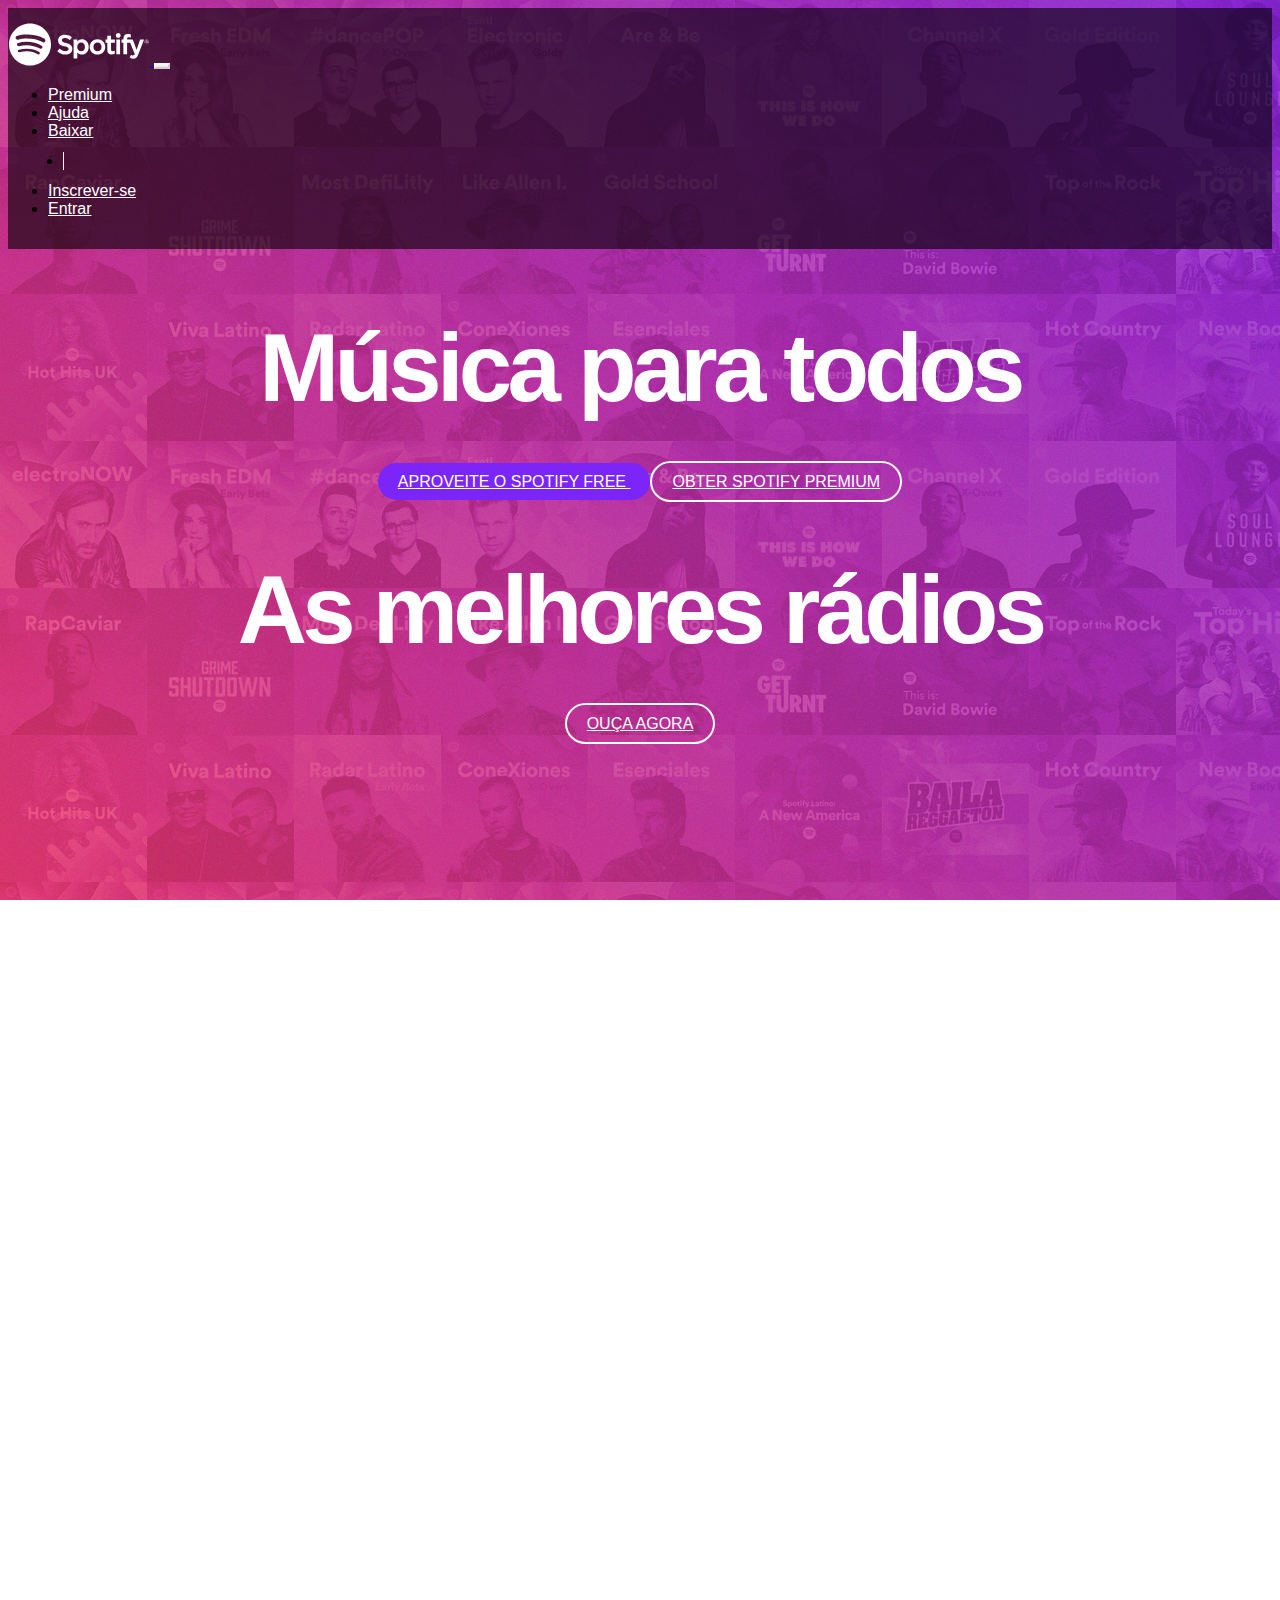
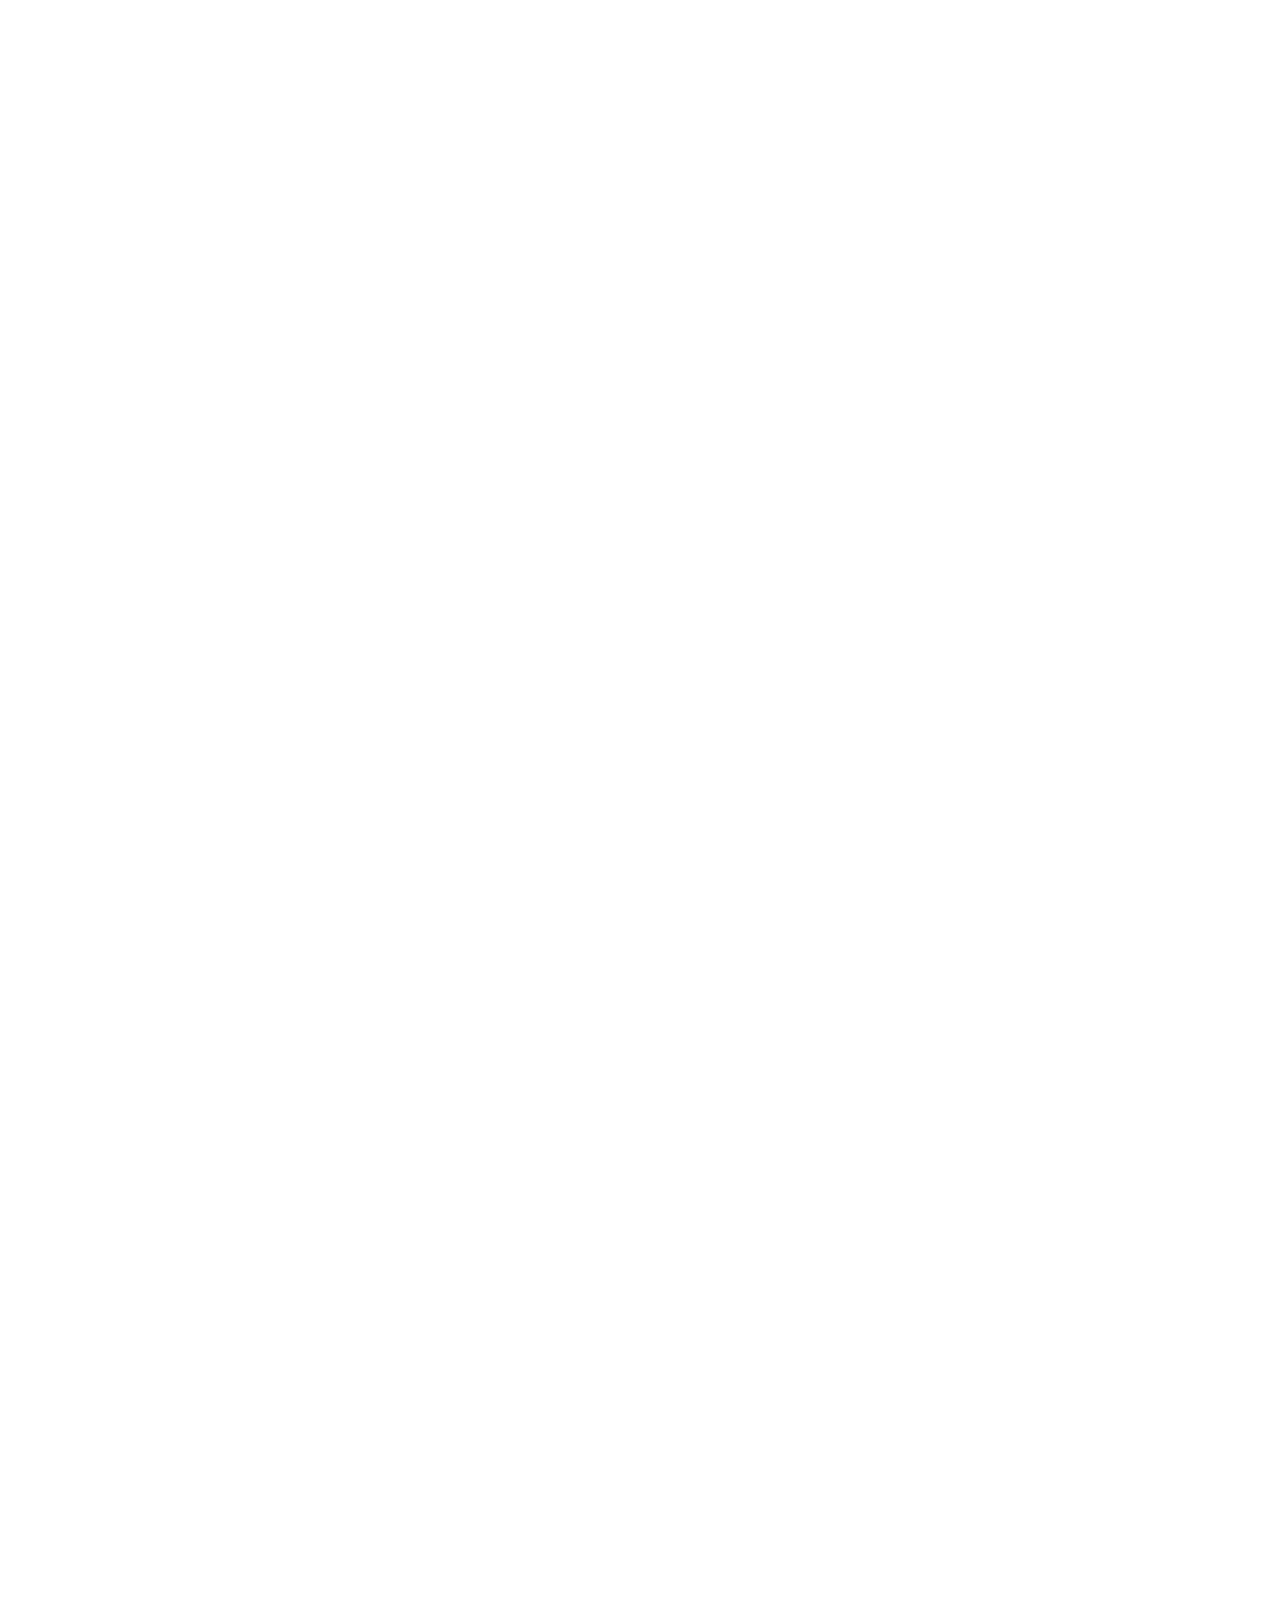
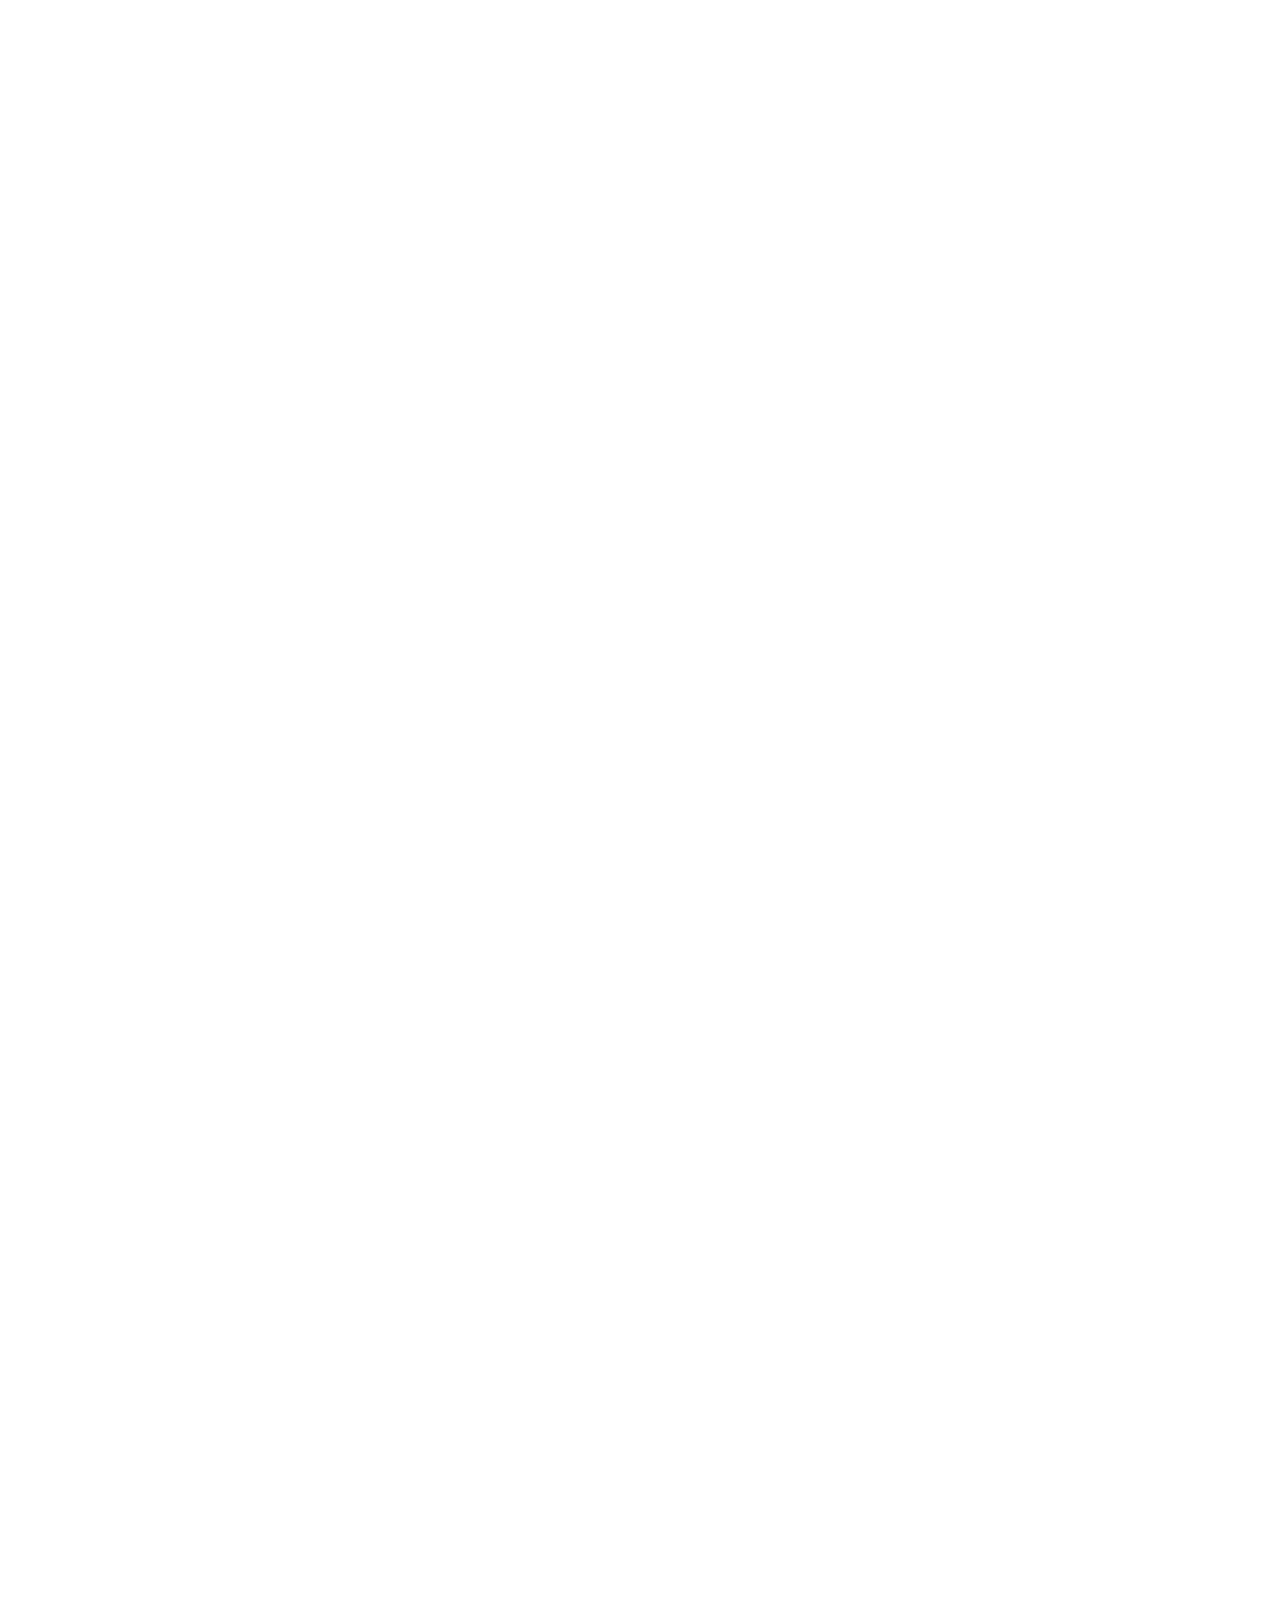
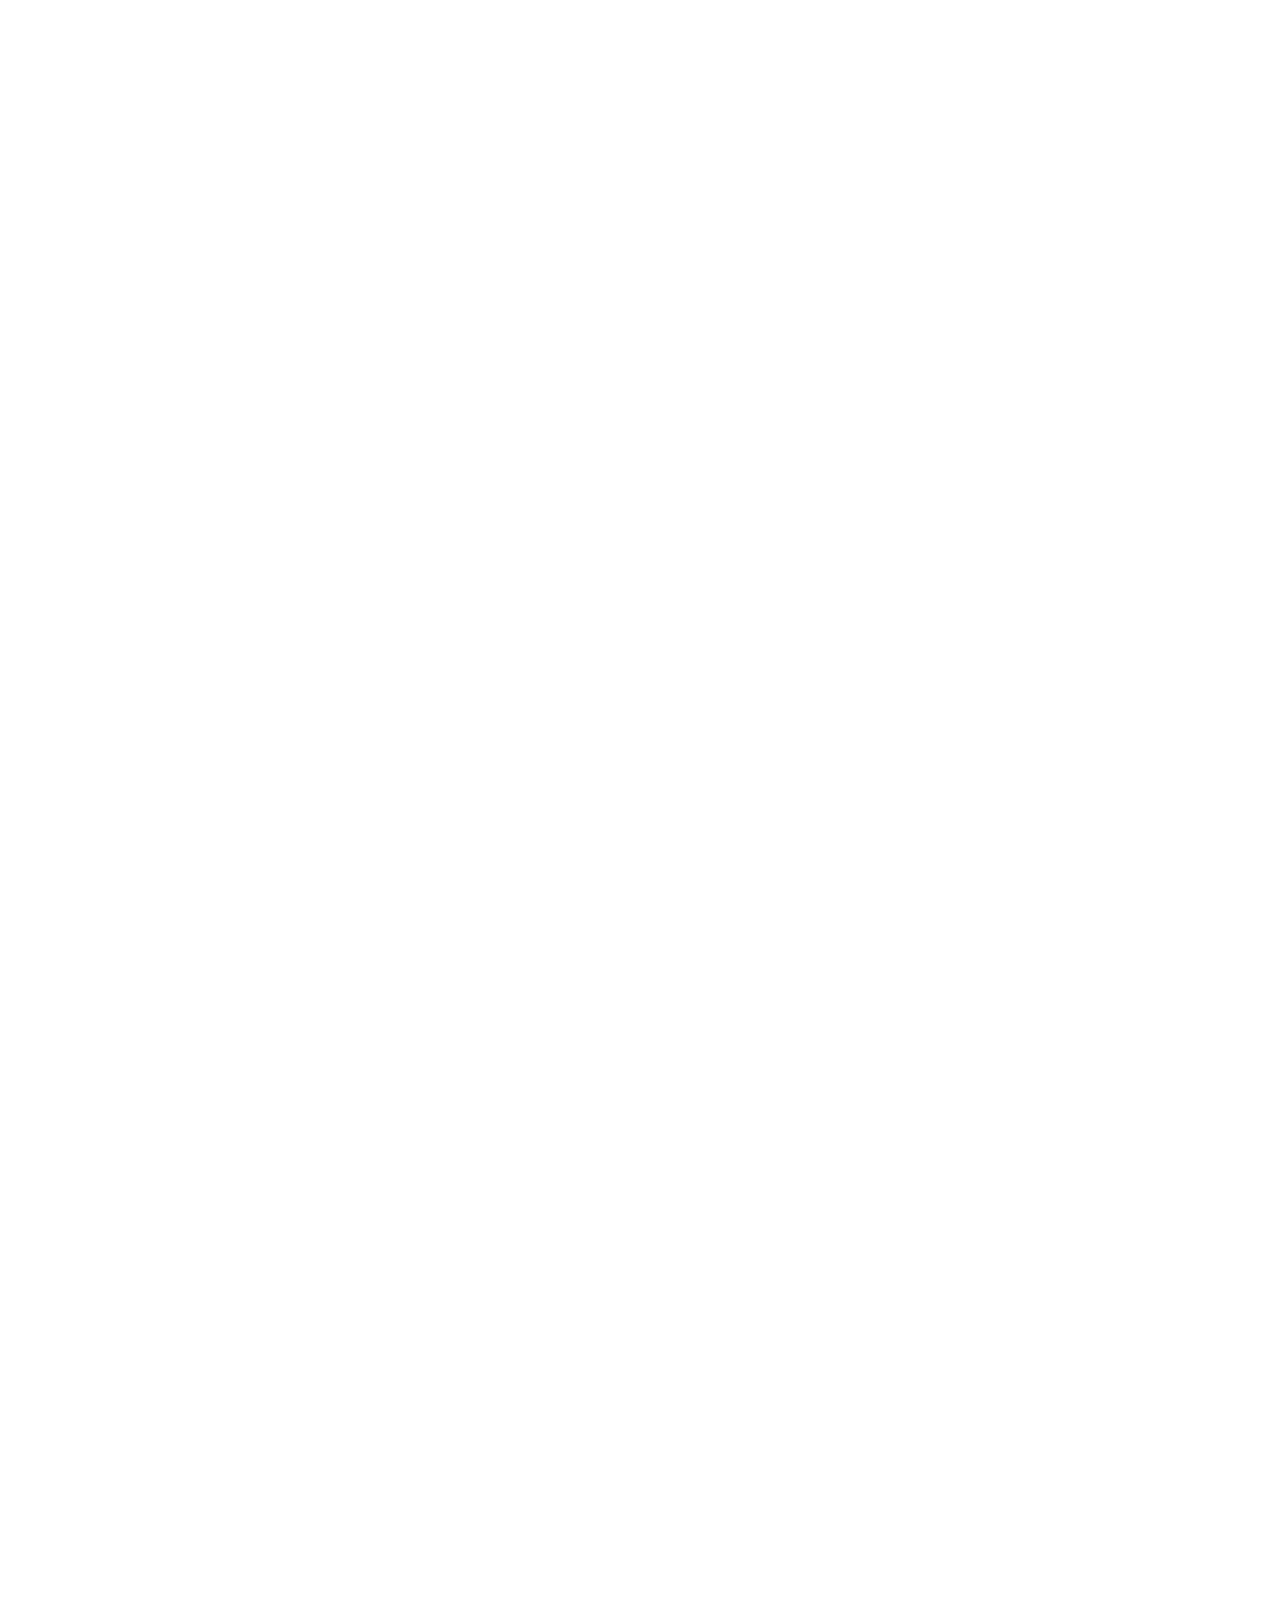
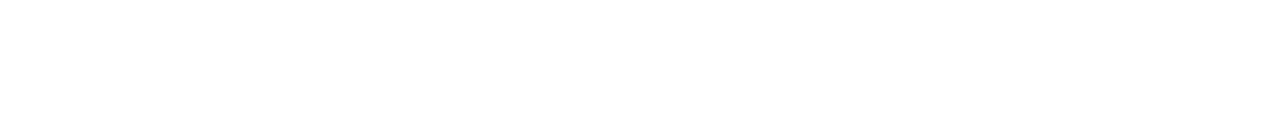
<file: spotify/index.html>
<!DOCTYPE html>
<html lang="pt-br">
  <head>
    <!-- Meta tags Obrigatórias -->
    <meta charset="utf-8">
    <meta name="viewport" content="width=device-width, initial-scale=1, shrink-to-fit=no">

    <!-- Bootstrap CSS -->
    <link rel="stylesheet" href="https://stackpath.bootstrapcdn.com/bootstrap/4.1.3/css/bootstrap.min.css" integrity="sha384-MCw98/SFnGE8fJT3GXwEOngsV7Zt27NXFoaoApmYm81iuXoPkFOJwJ8ERdknLPMO" crossorigin="anonymous">

    <!-- Font Awesome -->
    <link rel="stylesheet" href="https://use.fontawesome.com/releases/v5.3.1/css/all.css" integrity="sha384-mzrmE5qonljUremFsqc01SB46JvROS7bZs3IO2EmfFsd15uHvIt+Y8vEf7N7fWAU" crossorigin="anonymous">

    <!-- HTML5Shiv -->
    <!--[if lt IE 9]>
      <script src="https://oss.maxcdn.com/html5shiv/3.7.2/html5shiv.min.js"></script>
    <![endif]-->

    <!-- Estilo customizado -->
    <link rel="stylesheet" type="text/css" href="css/estilo.css">

    <title>Música para todos - Spotify</title>
    <link rel="icon" href="imagens/favicon.png">
  </head>
  <body>
    
    <header><!-- inicio Cabecalho -->
      <nav class="navbar navbar-expand-md navbar-light fixed-top navbar-transparente">
        <div class="container">
          
          <a href="index.html" class="navbar-brand">
            <img src="imagens/spotify.svg" width="142">
          </a>

          <button class="navbar-toggler" data-toggle="collapse" data-target="#nav-principal">
            <i class="fas fa-bars text-white"></i>
          </button>

          <div class="collapse navbar-collapse" id="nav-principal">
            <ul class="navbar-nav ml-auto">
              <li class="nav-item">
                <a href="" class="nav-link">Premium</a>
              </li>
              <li class="nav-item">
                <a href="ajuda.html" class="nav-link">Ajuda</a>
              </li>
              <li class="nav-item">
                <a href="" class="nav-link">Baixar</a>
              </li>

              <li class="nav-item divisor"></li>

              <li class="nav-item">
                <a href="registro.html" class="nav-link">Inscrever-se</a>
              </li>
              <li class="nav-item">
                <a href="login.html" class="nav-link">Entrar</a>
              </li>
            </ul>
          </div>

        </div>
      </nav>
    </header><!--/fim Cabecalho -->

    <section id="home" class="d-flex"><!--home -->
      <div class="container align-self-center"><!--container -->
        <div class="row"><!--row -->
          <div class="col-md-12 capa">
            
            <div id="carousel-spotify" class="carousel slide" data-ride="carousel">
              <div class="carousel-inner"><!--Inner -->
                
                <div class="carousel-item active">
                  <h1>Música para todos</h1>
                  <a href="" class="btn btn-lg btn-custom btn-roxo">
                    Aproveite o Spotify Free
                  </a>

                  <a href="" class="btn btn-lg btn-custom btn-branco">
                    Obter Spotify Premium
                  </a>
                </div>

                <div class="carousel-item">
                  <h1>As melhores rádios</h1>
                  <a href="" class="btn btn-lg btn-custom btn-branco">
                    <i class="fas fa-music"></i> Ouça agora
                  </a>
                </div>

              </div><!--/Inner -->

              <!-- Controles -->
              <a href="#carousel-spotify" class="carousel-control-prev" data-slide="prev">
                <i class="fas fa-angle-left fa-3x"></i>
              </a>

              <a href="#carousel-spotify" class="carousel-control-next" data-slide="next">
                <i class="fas fa-angle-right fa-3x"></i>
              </a>

            </div>

          </div>
        </div><!--/row -->
      </div><!--/container -->
    </section><!--/home -->

    <section id="servicos" class="caixa">
      <div class="container">
        <div class="row">
          <div class="col-md-6">
            <div class="row albuns">
              <div class="col-md-6">
                <img src="imagens/img1.jpg" class="img-fluid">
              </div>
              <div class="col-md-6">
                <img src="imagens/img2.jpg" class="img-fluid">
              </div>
            </div>
            <div class="row albuns">
              <div class="col-md-6">
                <img src="imagens/img3.jpg" class="img-fluid">
              </div>
              <div class="col-md-6">
                <img src="imagens/img4.jpg" class="img-fluid">
              </div>
            </div>
          </div>
          <div class="col-md-6">
            
            <h2>O que o Spotify tem?</h2>

            <h3>Músicas</h3>
            <p>O Spotify tem milhões de músicas. Escute seus sons favoritos, descubra novas músicas e reúna seus favoritos em um só lugar.</p>

            <h3>Playlists</h3>
            <p>No Spotify você encontra uma playlist para cada momento. Todas feitas por fanáticos e especialistas da música.</p>

            <h3>Novos lançamentos</h3>
            <p>Escute os novos lançamentos de singles e álbuns da semana e veja o que está bombando no Top 50.</p>

          </div>
        </div>
      </div>
    </section>


    <section id="recursos" class="caixa">
      <div class="container">
        <div class="row">
          <div class="col-md-4">

            <h2>Fácil</h2>
            <h3>Buscar</h3>
            <p>Já sabe o que quer escutar? É só procurar e apertar o play.
            </p>

            <h3>Navegar</h3>
            <p>Veja os novos lançamentos, o que está bombando nas paradas e as melhores playlists para o seu momento.
            </p>

            <h3>Descobrir</h3>
            <p>Curta músicas novas toda segunda-feira com uma playlist personalizada pra você. Ou relaxe e curta uma das rádios.
            </p>

          </div>
          <div class="col-md-8">
            <div class="row rotacionar">
              <div class="col-md-6">
                <img src="imagens/iphone1.png" class="img-fluid">
              </div>
              <div class="col-md-6">
                <img src="imagens/iphone2.png" class="img-fluid">
              </div>
            </div>
          </div>
        </div>
      </div>
    </section>

    <footer>
      <div class="container">
        <div class="row">
          <div class="col-md-2">
            <img src="imagens/spotify.svg" width="142">
          </div>
          <div class="col-md-2">
            <h4>company</h4>
            <ul class="navbar-nav">
              <li><a href="">Sobre</a></li>
              <li><a href="">Empregos</a></li>
              <li><a href="">Imprensa</a></li>
              <li><a href="">Novidades</a></li>
            </ul>
          </div>
          <div class="col-md-2">
            <h4>comunidades</h4>
            <ul class="navbar-nav">
              <li><a href="">Artistas</a></li>
              <li><a href="">Desenvolvedores</a></li>
              <li><a href="">Marcas</a></li>
            </ul>
          </div>
          <div class="col-md-2">
            <h4>links uteis</h4>
            <ul class="navbar-nav">
              <li><a href="">Ajuda</a></li>
              <li><a href="">Presentes</a></li>
              <li><a href="">Player da web</a></li>
            </ul>
          </div>
          <div class="col-md-4">
            <ul>
              <li>
                <a href=""><img src="imagens/facebook.png"></a>
              </li>
              <li>
                <a href=""><img src="imagens/twitter.png"></a>
              </li>
              <li>
                <a href=""><img src="imagens/instagram.png"></a>
              </li>
            </ul>
          </div>
        </div>
      </div>
    </footer>

    <!-- JavaScript (Opcional) -->
    <!-- jQuery primeiro, depois Popper.js, depois Bootstrap JS -->
    <script src="https://code.jquery.com/jquery-3.3.1.slim.min.js" integrity="sha384-q8i/X+965DzO0rT7abK41JStQIAqVgRVzpbzo5smXKp4YfRvH+8abtTE1Pi6jizo" crossorigin="anonymous"></script>
    <script src="https://cdnjs.cloudflare.com/ajax/libs/popper.js/1.14.3/umd/popper.min.js" integrity="sha384-ZMP7rVo3mIykV+2+9J3UJ46jBk0WLaUAdn689aCwoqbBJiSnjAK/l8WvCWPIPm49" crossorigin="anonymous"></script>
    <script src="https://stackpath.bootstrapcdn.com/bootstrap/4.1.3/js/bootstrap.min.js" integrity="sha384-ChfqqxuZUCnJSK3+MXmPNIyE6ZbWh2IMqE241rYiqJxyMiZ6OW/JmZQ5stwEULTy" crossorigin="anonymous"></script>
  </body>
</html>
</file>
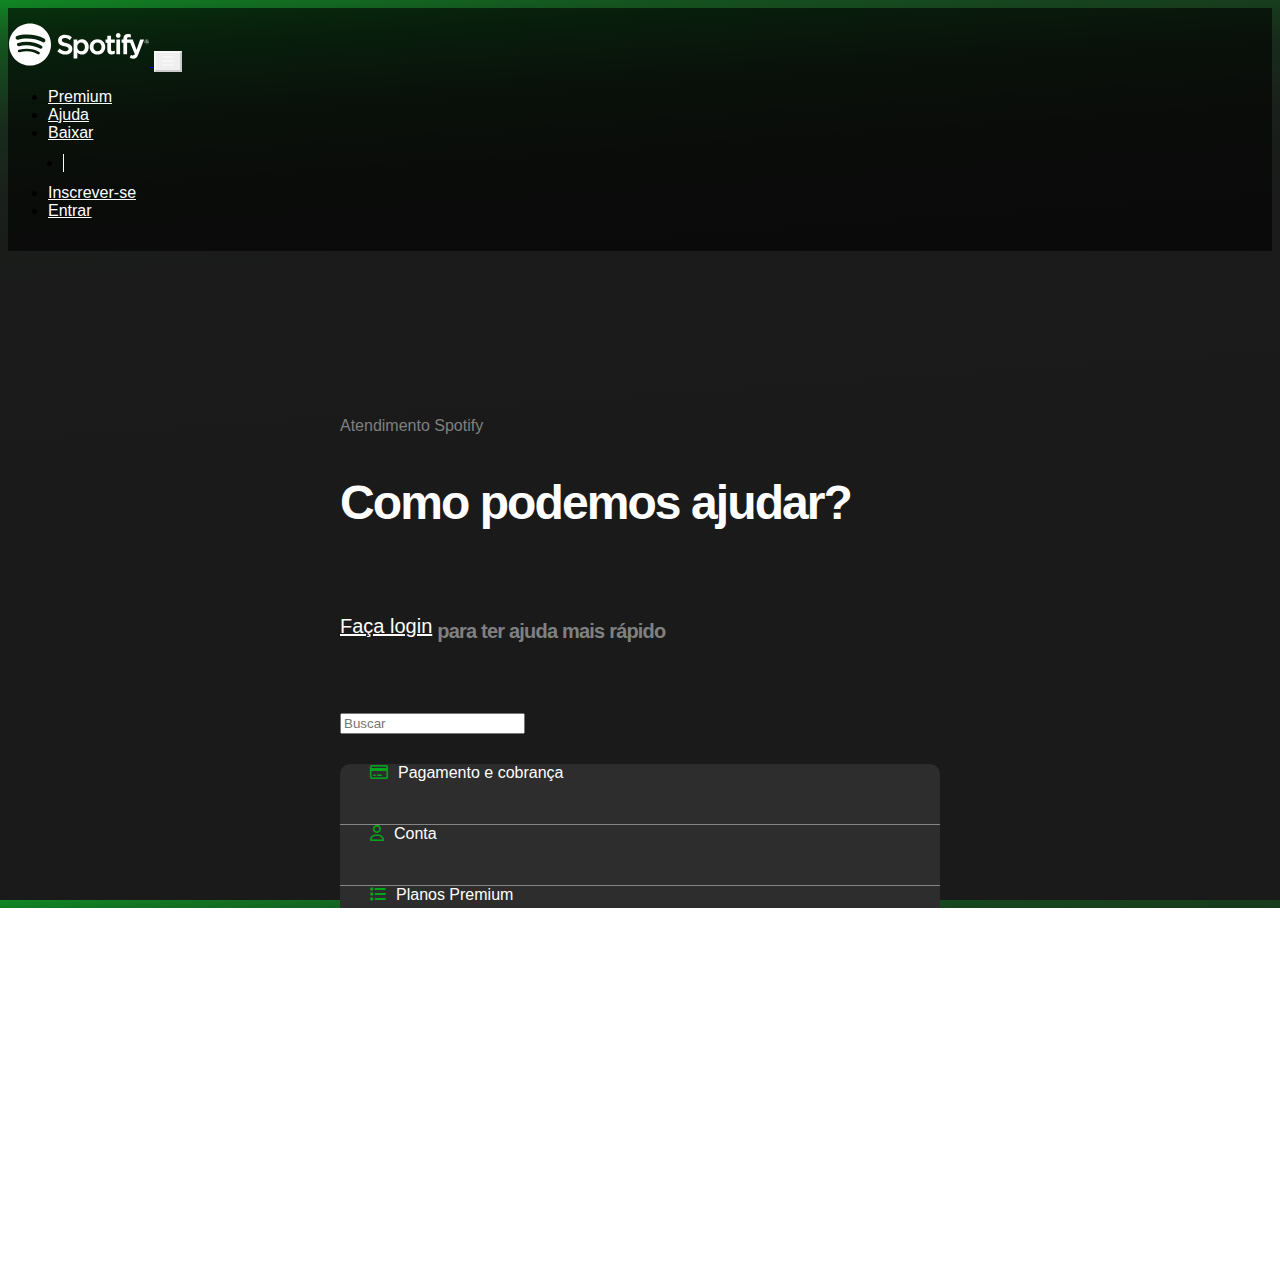
<file: spotify/ajuda.html>
<!DOCTYPE html>
<html lang="pt-br">
  <head>
    <!-- Meta tags Obrigatórias -->
    <meta charset="utf-8">
    <meta name="viewport" content="width=device-width, initial-scale=1, shrink-to-fit=no">

    <!-- Bootstrap CSS -->
    <link rel="stylesheet" href="https://stackpath.bootstrapcdn.com/bootstrap/4.1.3/css/bootstrap.min.css" integrity="sha384-MCw98/SFnGE8fJT3GXwEOngsV7Zt27NXFoaoApmYm81iuXoPkFOJwJ8ERdknLPMO" crossorigin="anonymous">

    <!-- Font Awesome -->

    <link rel="stylesheet" href="https://cdnjs.cloudflare.com/ajax/libs/font-awesome/6.0.0-beta3/css/all.min.css">
    <!-- HTML5Shiv -->
    <!--[if lt IE 9]>
      <script src="https://oss.maxcdn.com/html5shiv/3.7.2/html5shiv.min.js"></script>
    <![endif]-->

    <!-- Estilo customizado -->
    <link rel="stylesheet" type="text/css" href="css/estilo.css">

    <title>Música para todos - Spotify</title>
    <link rel="icon" href="imagens/favicon.png">
  </head>
  <body id="bodyajuda">
    
    <header><!-- inicio Cabecalho -->
      <nav class="navbar navbar-expand-md navbar-light fixed-top navbar-transparente">
        <div class="container">
          
          <a href="index.html" class="navbar-brand">
            <img src="imagens/spotify.svg" width="142">
          </a>

          <button class="navbar-toggler" data-toggle="collapse" data-target="#nav-principal">
            <i class="fas fa-bars text-white"></i>
          </button>

          <div class="collapse navbar-collapse" id="nav-principal">
            <ul class="navbar-nav ml-auto">
              <li class="nav-item">
                <a href="" class="nav-link">Premium</a>
              </li>
              <li class="nav-item">
                <a href="ajuda.html" class="nav-link">Ajuda</a>
              </li>
              <li class="nav-item">
                <a href="" class="nav-link">Baixar</a>
              </li>

              <li class="nav-item divisor"></li>

              <li class="nav-item">
                <a href="registro.html" class="nav-link">Inscrever-se</a>
              </li>
              <li class="nav-item">
                <a href="login.html" class="nav-link">Entrar</a>
              </li>
            </ul>
          </div>

        </div>
      </nav>
    </header><!--/fim Cabecalho -->

    <section class="centro">
        <p style="color: gray;">Atendimento Spotify</p>
        <h2>Como podemos ajudar?</h1>
          <section class="" style="display: flex; align-items: center;gap:5px;margin-top:60px;">
            <a href="" style="text-decoration:underline; color:white; font-size:20px">Faça login</a>
            <h3 style="color: gray; font-size:20px;padding-top:10px;">para ter ajuda mais rápido</h3>
        </section>
        <input class="form-control form-control-lg" type="text" placeholder="Buscar" style="margin-top: 50px;">
        <ul class="perguntas">
          <li><a href="" class="navbar-brand"><i class="fa-regular fa-credit-card"></i>Pagamento e cobrança</a></li>
          <li><a href="" class="navbar-brand"><i class="fa-regular fa-user"></i>Conta</a></li>
          <li><a href="" class="navbar-brand"><i class="fa-solid fa-list"></i>Planos Premium</a></li>
          <li style="border:none"><a href="" class="navbar-brand"><i class="fa-regular fa-square"></i>Recursos no app</a></li>
        </ul>
    </section>

    <footer>
      <div class="container">
        <div class="row">
          <div class="col-md-2">
            <img src="imagens/spotify.svg" width="142">
          </div>
          <div class="col-md-2">
            <h4>company</h4>
            <ul class="navbar-nav">
              <li><a href="">Sobre</a></li>
              <li><a href="">Empregos</a></li>
              <li><a href="">Imprensa</a></li>
              <li><a href="">Novidades</a></li>
            </ul>
          </div>
          <div class="col-md-2">
            <h4>comunidades</h4>
            <ul class="navbar-nav">
              <li><a href="">Artistas</a></li>
              <li><a href="">Desenvolvedores</a></li>
              <li><a href="">Marcas</a></li>
            </ul>
          </div>
          <div class="col-md-2">
            <h4>links uteis</h4>
            <ul class="navbar-nav">
              <li><a href="">Ajuda</a></li>
              <li><a href="">Presentes</a></li>
              <li><a href="">Player da web</a></li>
            </ul>
          </div>
          <div class="col-md-4">
            <ul>
              <li>
                <a href=""><img src="imagens/facebook.png"></a>
              </li>
              <li>
                <a href=""><img src="imagens/twitter.png"></a>
              </li>
              <li>
                <a href=""><img src="imagens/instagram.png"></a>
              </li>
            </ul>
          </div>
        </div>
      </div>
    </footer>

    <!-- JavaScript (Opcional) -->
    <!-- jQuery primeiro, depois Popper.js, depois Bootstrap JS -->
    <script src="https://code.jquery.com/jquery-3.3.1.slim.min.js" integrity="sha384-q8i/X+965DzO0rT7abK41JStQIAqVgRVzpbzo5smXKp4YfRvH+8abtTE1Pi6jizo" crossorigin="anonymous"></script>
    <script src="https://cdnjs.cloudflare.com/ajax/libs/popper.js/1.14.3/umd/popper.min.js" integrity="sha384-ZMP7rVo3mIykV+2+9J3UJ46jBk0WLaUAdn689aCwoqbBJiSnjAK/l8WvCWPIPm49" crossorigin="anonymous"></script>
    <script src="https://stackpath.bootstrapcdn.com/bootstrap/4.1.3/js/bootstrap.min.js" integrity="sha384-ChfqqxuZUCnJSK3+MXmPNIyE6ZbWh2IMqE241rYiqJxyMiZ6OW/JmZQ5stwEULTy" crossorigin="anonymous"></script>
  </body>
</html>
</file>
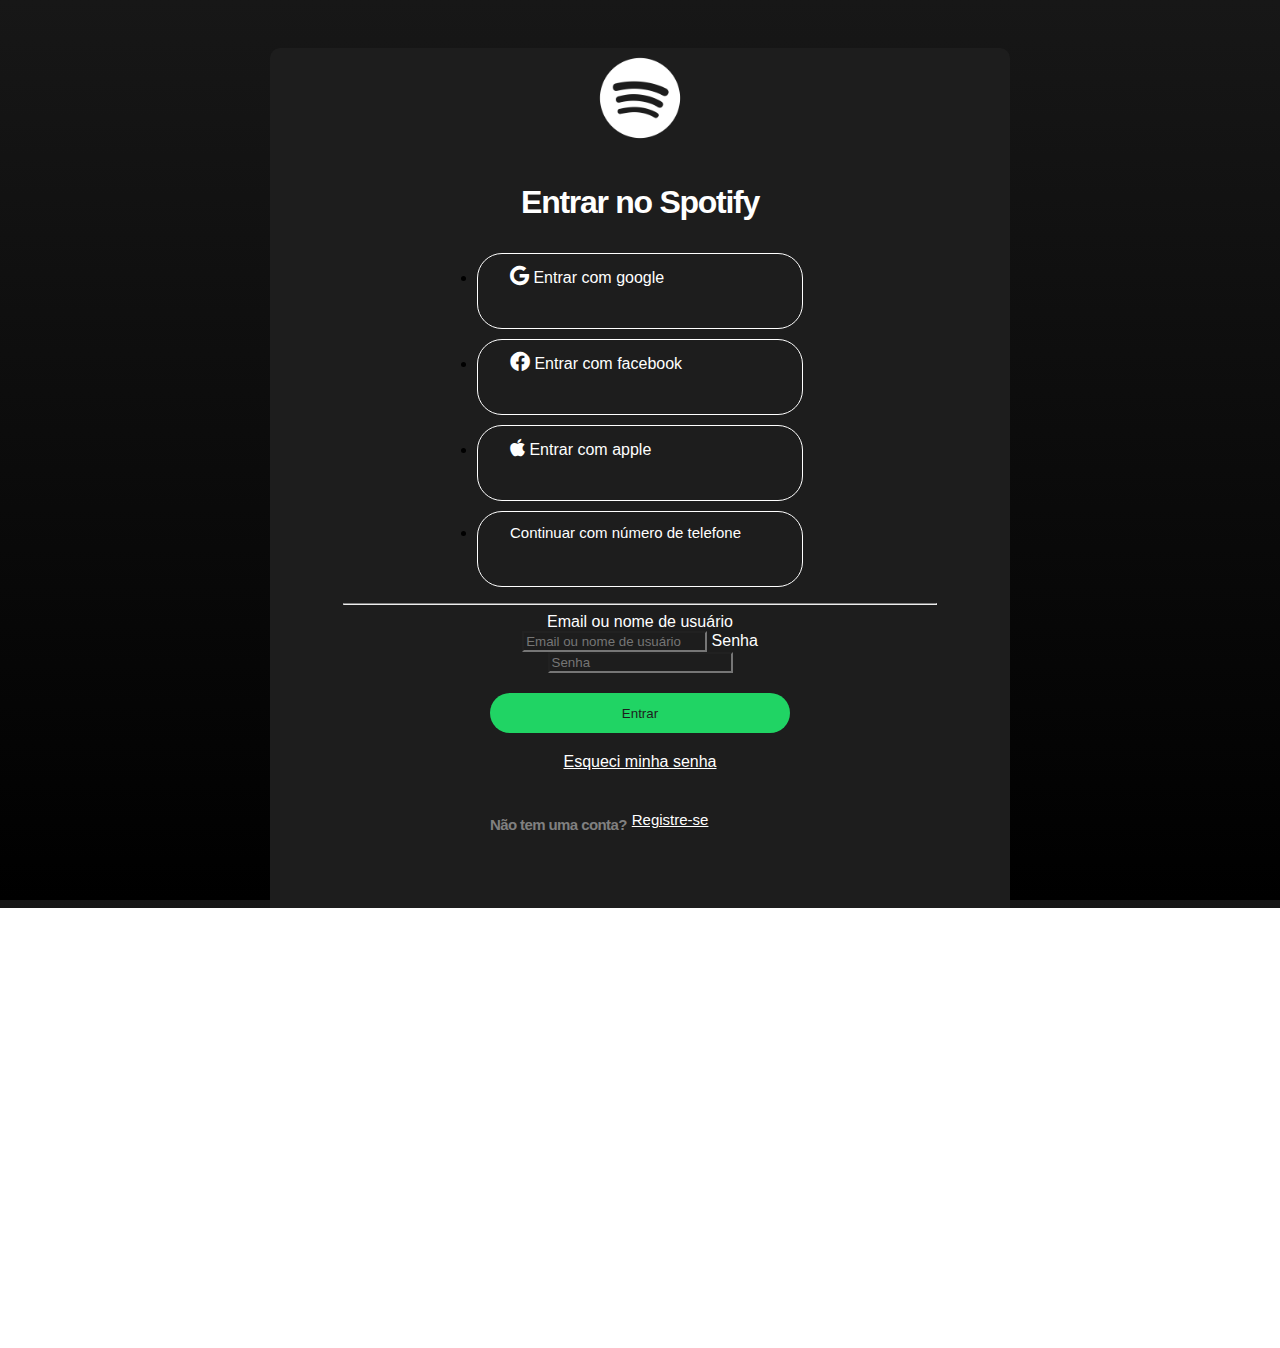
<file: spotify/login.html>
<!DOCTYPE html>
<html lang="pt-br">
  <head>
    <!-- Meta tags Obrigatórias -->
    <meta charset="utf-8">
    <meta name="viewport" content="width=device-width, initial-scale=1, shrink-to-fit=no">

    <!-- Bootstrap CSS -->
    <link rel="stylesheet" href="https://stackpath.bootstrapcdn.com/bootstrap/4.1.3/css/bootstrap.min.css" integrity="sha384-MCw98/SFnGE8fJT3GXwEOngsV7Zt27NXFoaoApmYm81iuXoPkFOJwJ8ERdknLPMO" crossorigin="anonymous">

    <!-- Font Awesome -->

    <link rel="stylesheet" href="https://cdnjs.cloudflare.com/ajax/libs/font-awesome/6.0.0-beta3/css/all.min.css">
    <!-- HTML5Shiv -->
    <!--[if lt IE 9]>
      <script src="https://oss.maxcdn.com/html5shiv/3.7.2/html5shiv.min.js"></script>
    <![endif]-->

    <!-- Estilo customizado -->
    <link rel="stylesheet" type="text/css" href="css/estilo.css">

    <title>Música para todos - Spotify</title>
    <link rel="icon" href="imagens/favicon.png">
  </head>
  <body id="bodylogin">
    
    <section class="centrologin">
      <div style="width: 100%;">
      <a href="index.html" class="navbar-brand">
        <img src="imagens/icon.png" width="100">
      </a>
    </div>
      <h3 style="color:white;">Entrar no Spotify</h3>
      <ul>
        <li><a href=""><i class="fa-brands fa-google"></i>            Entrar com google</a></li>
        <li><a href=""><i class="fa-brands fa-facebook"></i>            Entrar com facebook</a></li>
        <li><a href=""><i class="fa-brands fa-apple"></i>            Entrar com apple</a></li>
        <li id="poi"><a href="" style="font-size: 15px;"></i>Continuar com número de telefone</a></li>
      </ul>
      <hr style="border-top: 1px solid gray; width:80%;">
      <section class="login">
        <label for="username" class="" style="color: white; width:100%;text-align:start">Email ou nome de usuário</label>
        <input type="text" class="form-control" id="username" name="username" required style="background-color: rgb(29, 29, 29);"placeholder="Email ou nome de usuário">
        <label for="username" class="form-label" style="color: white; width:100%;text-align:start; margin-top:20px;">Senha</label>
        <input type="text" class="form-control" id="username" name="username" required style="background-color: rgb(29, 29, 29);"placeholder="Senha">
        <button>Entrar</button>
        <a href="" style="color: white; text-decoration:underline;">Esqueci minha senha</a>
        <section class="" style="display: flex; align-items: center;gap:5px;margin-top:20px;">
          <h3 style="color: gray; font-size:15px;padding-top:10px;">Não tem uma conta?</h3>
          <a href="registro.html" style="text-decoration:underline; color:white; font-size:15px">Registre-se</a>
      </section>
      </section>
    </section>

    <footer>
      <div class="container">
        <div class="row">
          <div class="col-md-2">
            <img src="imagens/spotify.svg" width="142">
          </div>
          <div class="col-md-2">
            <h4>company</h4>
            <ul class="navbar-nav">
              <li><a href="">Sobre</a></li>
              <li><a href="">Empregos</a></li>
              <li><a href="">Imprensa</a></li>
              <li><a href="">Novidades</a></li>
            </ul>
          </div>
          <div class="col-md-2">
            <h4>comunidades</h4>
            <ul class="navbar-nav">
              <li><a href="">Artistas</a></li>
              <li><a href="">Desenvolvedores</a></li>
              <li><a href="">Marcas</a></li>
            </ul>
          </div>
          <div class="col-md-2">
            <h4>links uteis</h4>
            <ul class="navbar-nav">
              <li><a href="">Ajuda</a></li>
              <li><a href="">Presentes</a></li>
              <li><a href="">Player da web</a></li>
            </ul>
          </div>
          <div class="col-md-4">
            <ul>
              <li>
                <a href=""><img src="imagens/facebook.png"></a>
              </li>
              <li>
                <a href=""><img src="imagens/twitter.png"></a>
              </li>
              <li>
                <a href=""><img src="imagens/instagram.png"></a>
              </li>
            </ul>
          </div>
        </div>
      </div>
    </footer>

    <!-- JavaScript (Opcional) -->
    <!-- jQuery primeiro, depois Popper.js, depois Bootstrap JS -->
    <script src="https://code.jquery.com/jquery-3.3.1.slim.min.js" integrity="sha384-q8i/X+965DzO0rT7abK41JStQIAqVgRVzpbzo5smXKp4YfRvH+8abtTE1Pi6jizo" crossorigin="anonymous"></script>
    <script src="https://cdnjs.cloudflare.com/ajax/libs/popper.js/1.14.3/umd/popper.min.js" integrity="sha384-ZMP7rVo3mIykV+2+9J3UJ46jBk0WLaUAdn689aCwoqbBJiSnjAK/l8WvCWPIPm49" crossorigin="anonymous"></script>
    <script src="https://stackpath.bootstrapcdn.com/bootstrap/4.1.3/js/bootstrap.min.js" integrity="sha384-ChfqqxuZUCnJSK3+MXmPNIyE6ZbWh2IMqE241rYiqJxyMiZ6OW/JmZQ5stwEULTy" crossorigin="anonymous"></script>
  </body>
</html>
</file>
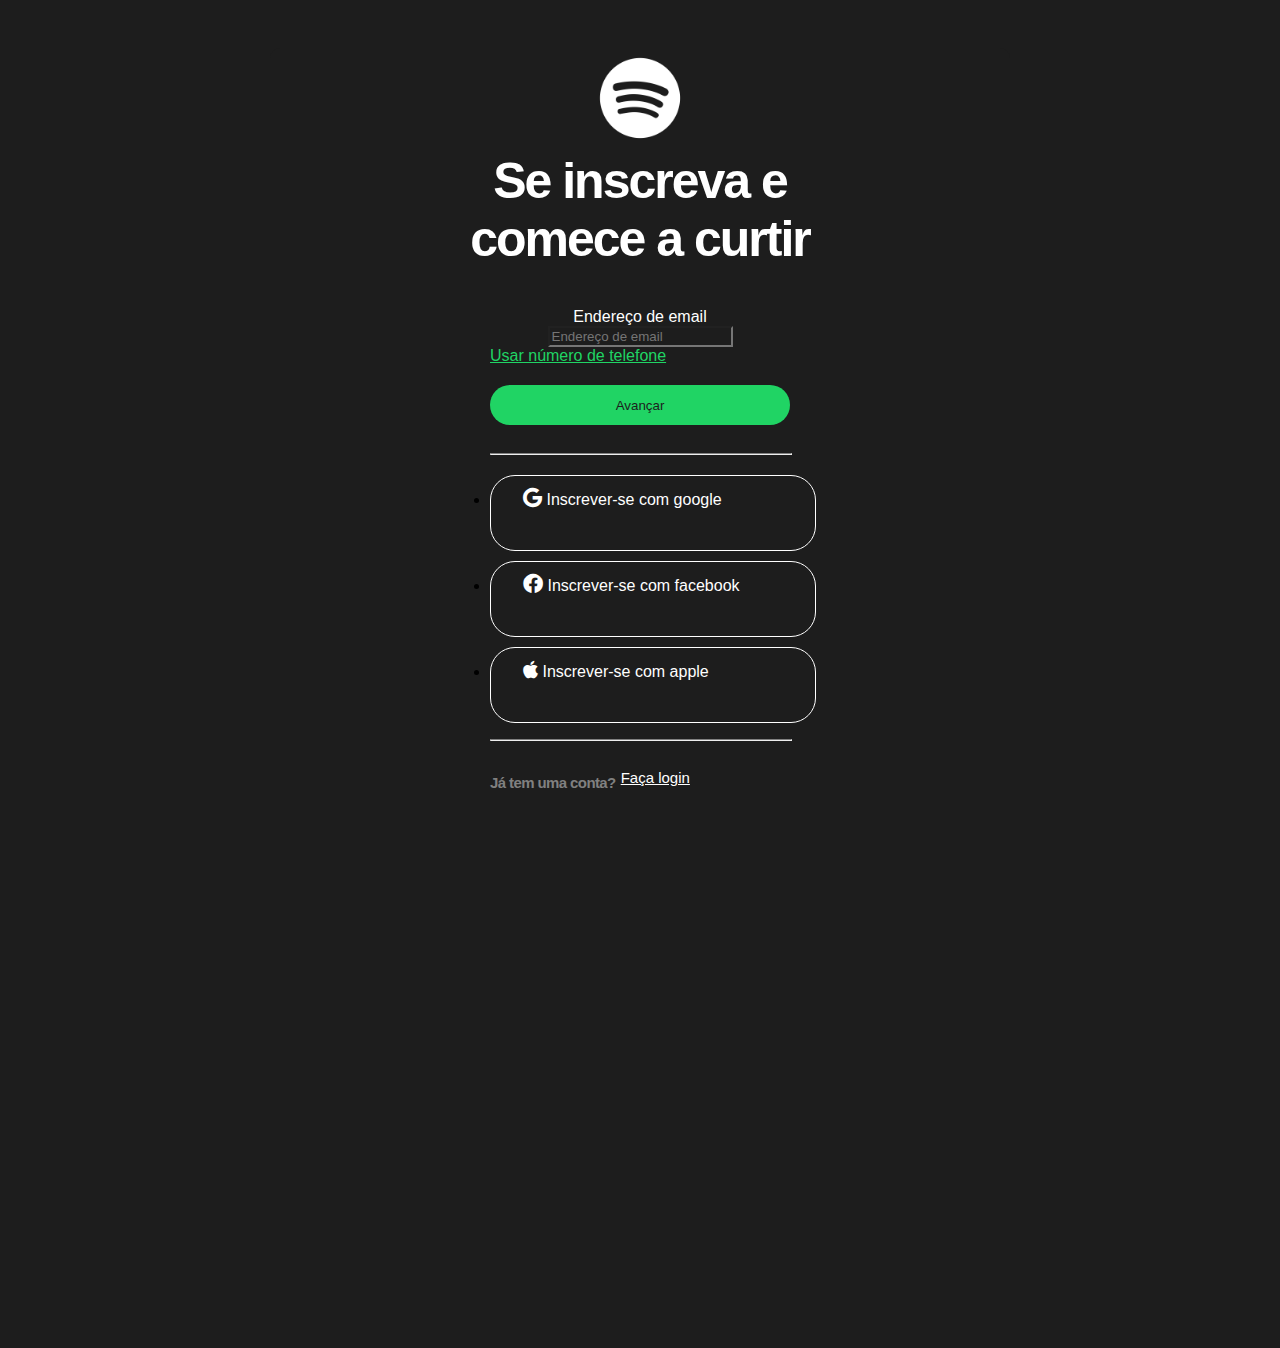
<file: spotify/registro.html>
<!DOCTYPE html>
<html lang="pt-br">
  <head>
    <!-- Meta tags Obrigatórias -->
    <meta charset="utf-8">
    <meta name="viewport" content="width=device-width, initial-scale=1, shrink-to-fit=no">

    <!-- Bootstrap CSS -->
    <link rel="stylesheet" href="https://stackpath.bootstrapcdn.com/bootstrap/4.1.3/css/bootstrap.min.css" integrity="sha384-MCw98/SFnGE8fJT3GXwEOngsV7Zt27NXFoaoApmYm81iuXoPkFOJwJ8ERdknLPMO" crossorigin="anonymous">

    <!-- Font Awesome -->

    <link rel="stylesheet" href="https://cdnjs.cloudflare.com/ajax/libs/font-awesome/6.0.0-beta3/css/all.min.css">
    <!-- HTML5Shiv -->
    <!--[if lt IE 9]>
      <script src="https://oss.maxcdn.com/html5shiv/3.7.2/html5shiv.min.js"></script>
    <![endif]-->

    <!-- Estilo customizado -->
    <link rel="stylesheet" type="text/css" href="css/estilo.css">

    <title>Música para todos - Spotify</title>
    <link rel="icon" href="imagens/favicon.png">
  </head>
  <body id="bodyregistro">
    
    <section class="centrologin">
      <div style="width: 100%;">
      <a href="index.html" class="navbar-brand">
        <img src="imagens/icon.png" width="100">
      </a>
    </div>

      <h3 style="color:white; font-size:50px; width:400px; margin: auto;margin-bottom:40px;">Se inscreva e comece a curtir</h3>
      

      <section class="login">
        <label for="username" class="" style="color: white; width:100%;text-align:start">Endereço de email</label>
        <input type="text" class="form-control" id="username" name="username" required style="background-color: rgb(29, 29, 29);"placeholder="Endereço de email">
        <div style="width: 100%;text-align:start;">
        <a href="" style="color: #20d464; text-decoration:underline;">Usar número de telefone</a>
        </div>
        <button>Avançar</button>
        <hr style="border-top: 1px solid gray; width:100%;">
        <ul>
          <li><a href=""><i class="fa-brands fa-google"></i>            Inscrever-se com google</a></li>
          <li><a href=""><i class="fa-brands fa-facebook"></i>            Inscrever-se com facebook</a></li>
          <li><a href=""><i class="fa-brands fa-apple"></i>            Inscrever-se com apple</a></li>
        </ul>
        <hr style="border-top: 1px solid gray; width:100%;">
        <section class="" style="display: flex; align-items: center;gap:5px;">
          <h3 style="color: gray; font-size:15px;padding-top:10px;">Já tem uma conta?</h3>
          <a href="login.html" style="text-decoration:underline; color:white; font-size:15px">Faça login</a>
      </section>
      </section>
    </section>

    <footer>
      <div class="container">
        <div class="row">
          <div class="col-md-2">
            <img src="imagens/spotify.svg" width="142">
          </div>
          <div class="col-md-2">
            <h4>company</h4>
            <ul class="navbar-nav">
              <li><a href="">Sobre</a></li>
              <li><a href="">Empregos</a></li>
              <li><a href="">Imprensa</a></li>
              <li><a href="">Novidades</a></li>
            </ul>
          </div>
          <div class="col-md-2">
            <h4>comunidades</h4>
            <ul class="navbar-nav">
              <li><a href="">Artistas</a></li>
              <li><a href="">Desenvolvedores</a></li>
              <li><a href="">Marcas</a></li>
            </ul>
          </div>
          <div class="col-md-2">
            <h4>links uteis</h4>
            <ul class="navbar-nav">
              <li><a href="">Ajuda</a></li>
              <li><a href="">Presentes</a></li>
              <li><a href="">Player da web</a></li>
            </ul>
          </div>
          <div class="col-md-4">
            <ul>
              <li>
                <a href=""><img src="imagens/facebook.png"></a>
              </li>
              <li>
                <a href=""><img src="imagens/twitter.png"></a>
              </li>
              <li>
                <a href=""><img src="imagens/instagram.png"></a>
              </li>
            </ul>
          </div>
        </div>
      </div>
    </footer>

    <!-- JavaScript (Opcional) -->
    <!-- jQuery primeiro, depois Popper.js, depois Bootstrap JS -->
    <script src="https://code.jquery.com/jquery-3.3.1.slim.min.js" integrity="sha384-q8i/X+965DzO0rT7abK41JStQIAqVgRVzpbzo5smXKp4YfRvH+8abtTE1Pi6jizo" crossorigin="anonymous"></script>
    <script src="https://cdnjs.cloudflare.com/ajax/libs/popper.js/1.14.3/umd/popper.min.js" integrity="sha384-ZMP7rVo3mIykV+2+9J3UJ46jBk0WLaUAdn689aCwoqbBJiSnjAK/l8WvCWPIPm49" crossorigin="anonymous"></script>
    <script src="https://stackpath.bootstrapcdn.com/bootstrap/4.1.3/js/bootstrap.min.js" integrity="sha384-ChfqqxuZUCnJSK3+MXmPNIyE6ZbWh2IMqE241rYiqJxyMiZ6OW/JmZQ5stwEULTy" crossorigin="anonymous"></script>
  </body>
</html>
</file>
<file: spotify/css/estilo.css>
/*
* 
* @author Jamilton Damasceno
*/

/* Layout
-----------------------------*/

html, body, #home {
	height: 100%;
	overflow-x: hidden;
}

body {
	background: url(../imagens/capa.png),
				url(../imagens/ruido.png),
				linear-gradient(50deg,#ff4169,#7c26f8);
	background-attachment: fixed;
	font-family: Helvetica,Arial,sans-serif;
}

#bodyajuda {
	background: linear-gradient(-4deg,#1a1a1a,95%, #108824);
}

#bodylogin {
	background: linear-gradient(0deg,#000000, #171717);
}

#bodyregistro {
	background:rgb(29, 29, 29);
}

/* Barra de navegação
-----------------------------*/
nav.navbar-transparente {
	padding: 15px 0px;
	background: rgba(0,0,0,0.6);
}

.navbar-light .navbar-nav .nav-link {
	color: white;
}

.navbar-light .navbar-nav .nav-link:hover {
	color: #9bf0e1;
}

.navbar-light .navbar-toggler {
    color: rgba(255,255,255,.5);
    border-color: rgba(255,255,255,0.5);
}

.divisor {
	width: 1px;
	background: white;
	margin: 12px 15px;
}

/* Capa
-----------------------------*/
.capa {
	text-align: center;
}

.btn-custom {
	color: white;
	border-radius: 500px;
	-webkit-border-radius: 500px;
    -moz-border-radius: 500px;
    text-transform: uppercase;
    transition: background 0.4s, color 0.4s;
    padding: 10px 20px;
}

.btn-roxo {
	background: #7c25f8;
}

.btn-roxo:hover {
	background: #6207e3;
	color: white;
}

.btn-branco {
	border: 2px solid white;
}

.btn-branco:hover {
	background-color: white;
	color: black;
}

.carousel-control-next, .carousel-control-prev {
	width: 5%;
}

/* Estrutura conteúdos
-----------------------------*/
.caixa {
	padding-top: 20px;
	padding-bottom: 20px;
}

#servicos {
	background: white;
}

#recursos {
	color: white;
}

#servicos h2, h3 {
	color: #7c25f8;
}

#recursos h2 {
	color: white;
}

#recursos h3 {
	color: #9bf0e1;
}

.albuns {
	padding: 10px 0;
}

.rotacionar {
	-ms-transform: rotate(30deg); /* IE 9 */
    -webkit-transform: rotate(30deg); /* Chrome, Safari, Opera */
    transform: rotate(30deg);
	padding-left: 80px;
}

/* Rodapé
-----------------------------*/
footer {
	background: #000;
	padding: 50px 0px 20px 0px;
	position: relative;
}

footer h4 {
	color: #919496;
	font-size: 0.8em;
	text-transform: uppercase;
}

footer .navbar-nav a {
	color: white;
	font-size: 0.8em;
}

footer .navbar-nav a:hover {
	color: #9bf0e1;
	text-decoration: none;
}

footer ul {
	list-style: none;
}

footer ul li {
	float: right;
	margin: 0 5px;
}

/* Tipografia
-----------------------------*/
h1 {
	font-weight: 900;
	letter-spacing: -0.05em;
	margin-bottom: 50px;
	color: white;
}

h2 {
	font-size: 3em;
	font-weight: 700;
	letter-spacing: -0.04em;
}

h3 {
	font-size: 2em;
	font-weight: 700;
	letter-spacing: -0.04em;
}

.centro {
	width: 600px;
	margin: 0 auto;
	padding-top: 150px;
	color: white;
	display: block;
}

.perguntas {
	background-color: #2d2d2d;
	width: 100%;
	border-radius: 10px;
	margin-top: 30px;
	padding: 0px;
}

.perguntas li{
	width: 100%;
	height: 60px;
	border-bottom: 1px solid rgb(133, 133, 133);
	list-style:none;
}

.perguntas li a {
	margin: auto;
	padding:15px 30px;
	text-decoration: none;
	color: white;
}
.perguntas li a i {
	margin-right: 10px; 
	color: #00a51c;
}

.centrologin {
	text-align: center;
	background-color: rgb(29, 29, 29);
	width: 740px;
	height: 1000px;
	margin: 40px auto;
	border-radius: 10px;
	padding: 0px;
}

.centrologin ul {
	margin-top:20px;
	padding: 0;
}
.centrologin li {
	text-align: start !important;
	padding: 12px;
	margin: 10px auto;
	width: 300px;
	height: 50px;
	border-radius: 25px;
	border: 1px solid white;
}

.centrologin li a {
	margin: 20px;
	color: white;
	text-decoration: none;
	
}

.centrologin i {
	font-size: 20px;
}

.login {
	width: 300px;
	height: 200px;
	margin: auto;
}

.login button {
	width: 100%;
	height: 40px;
	border-radius: 20px;
	background-color: #20d464;
	border: 0;
	margin-top: 20px;
	margin-bottom: 20px;
	color: rgb(29, 29, 29);
}

/* Extra small devices (portrait phones, less than 576px)*/
@media (max-width: 575.98px) {
	.btn-custom {
		margin: 10px 15px;
		font-size: 1em;
	}
}

/* Small devices (landscape phones, 576px and up) */
@media (min-width: 576px) and (max-width: 767.98px) {
	h1 {
		font-size: 3em;
	}
	.btn-custom {
		margin: 10px 15px;
	}
}

/* Medium devices (tablets, 768px and up)*/
@media (min-width: 768px) and (max-width: 991.98px) {
	h1 {
		font-size: 4em;
	}
}

/* Large devices (desktops, 992px and up)*/
@media (min-width: 992px) and (max-width: 1199.98px) {
	h1 {
		font-size: 5em;
	}
}

/* Extra large devices (large desktops, 1200px and up)*/
@media (min-width: 1200px) {
	h1 {
		font-size: 6em;
	}
}
</file>
